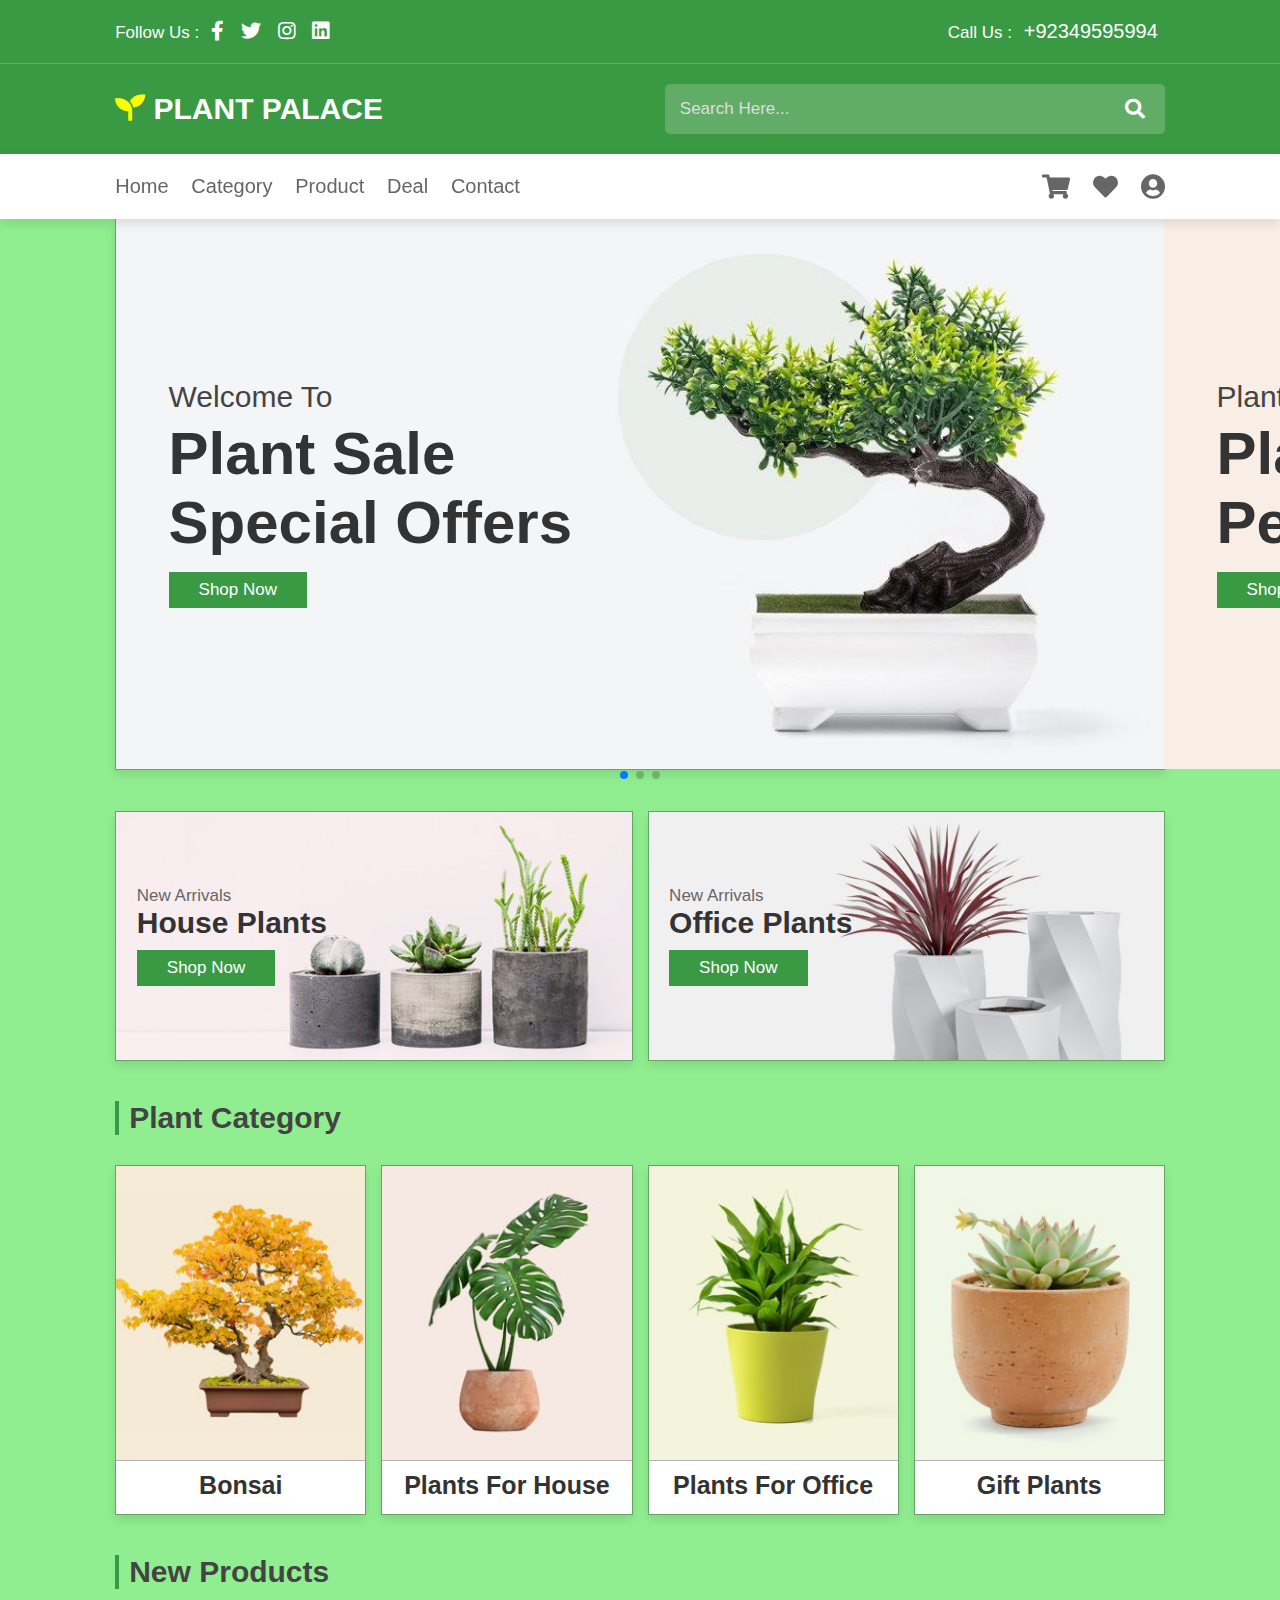
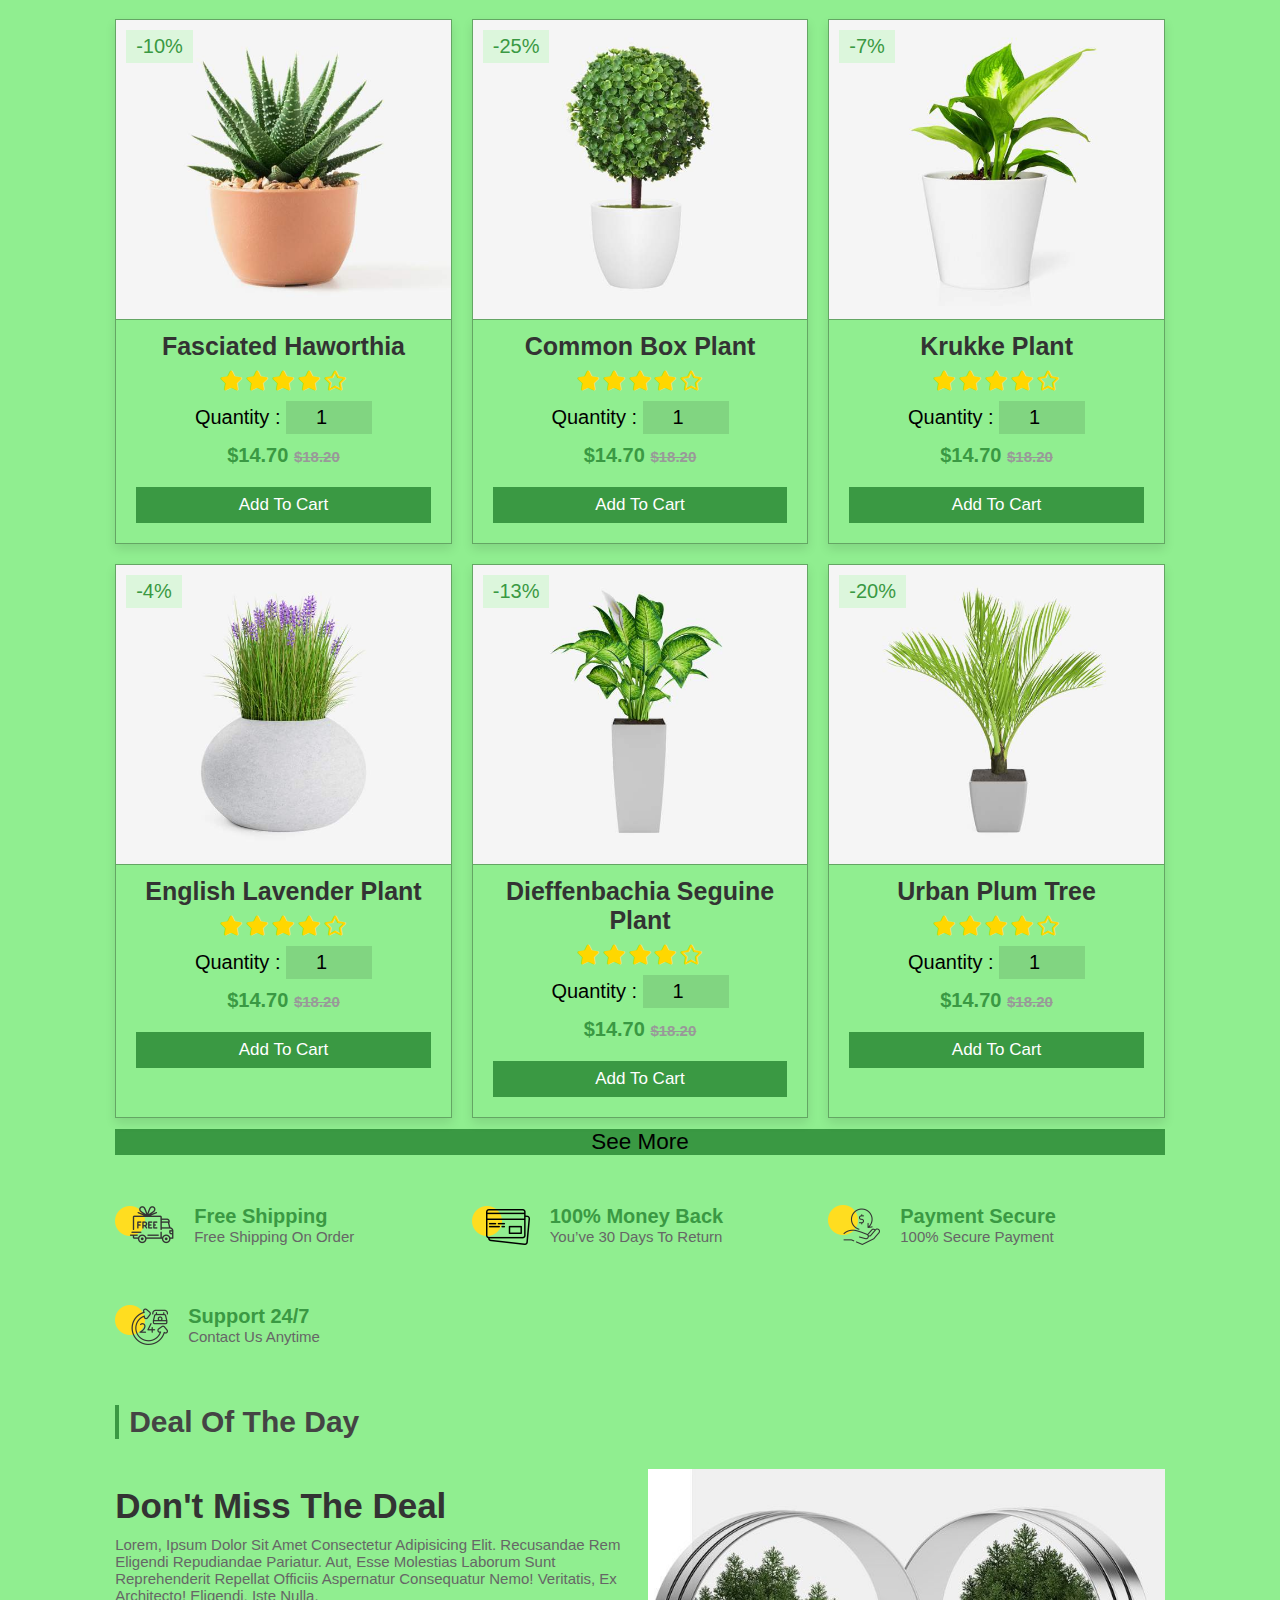
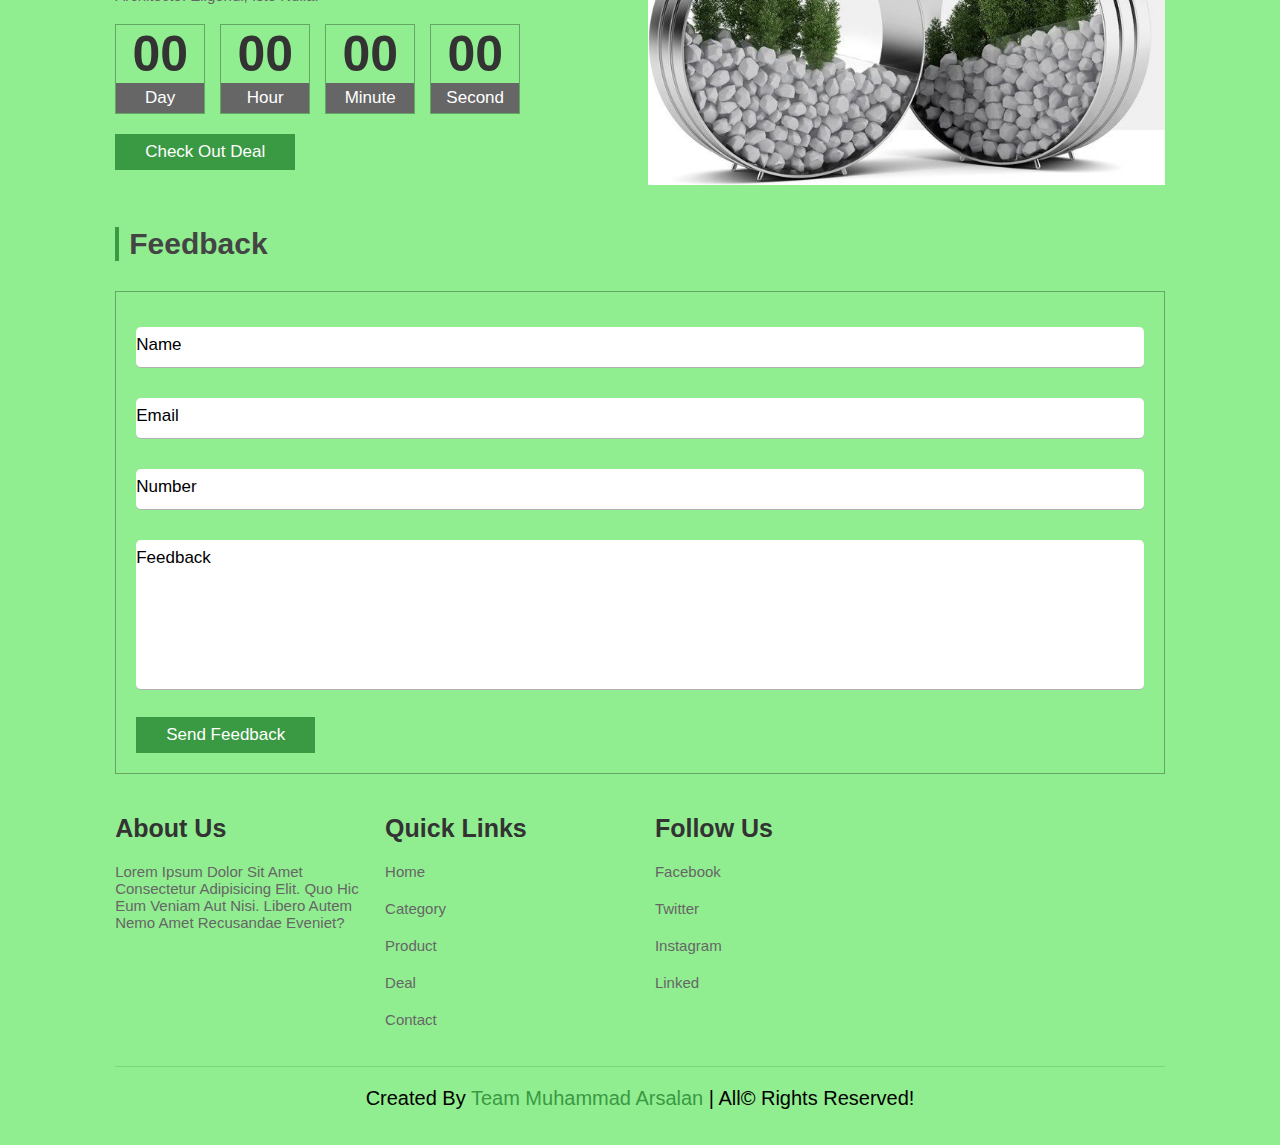
<file: plant website/index.html>
<!DOCTYPE html>
<html lang="en">

<head>
    <meta charset="UTF-8">
    <meta name="viewport" content="width=device-width, initial-scale=1.0">
    <title>Plant Palace</title>

    <link rel="icon" href="images/iconlogo.png">

    <link rel="stylesheet" href="https://unpkg.com/swiper/swiper-bundle.min.css" />

    <!-- font awesome cdn link  -->
    <link rel="stylesheet" href="https://cdnjs.cloudflare.com/ajax/libs/font-awesome/5.15.3/css/all.min.css">

    <!-- custom css file link  -->
    <link rel="stylesheet" href="style.css">

    <!---Coding by Muhammad Arsalan--->

</head>

<body>

    <!-- header section starts  -->

    <header>

        <div class="header-1">

            <div class="share">
                <span> follow us : </span>
                <a href="#" class="fab fa-facebook-f"></a>
                <a href="#" class="fab fa-twitter"></a>
                <a href="#" class="fab fa-instagram"></a>
                <a href="#" class="fab fa-linkedin"></a>
            </div>

            <div class="call">
                <span> call us : </span>
                <a href="#">+92349595994</a>
            </div>

        </div>

        <div class="header-2">

            <a href="#" class="logo"> <i class="fas fa-seedling"></i> PLANT PALACE </a>

            <form action="" class="search-bar-container">
                <input type="search" id="search-bar" placeholder="search here...">
                <label for="search-bar" class="fas fa-search"></label>
            </form>

        </div>

        <div class="header-3">

            <div id="menu-bar" class="fas fa-bars"></div>

            <nav class="navbar">
                <a href="#home">home</a>
                <a href="#category">category</a>
                <a href="#product">product</a>
                <a href="#deal">deal</a>
                <a href="#contact">contact</a>
            </nav>

            <div class="icons">
                <a href="#" class="fas fa-shopping-cart"></a>
                <a href="#" class="fas fa-heart"></a>
                <a href="Login And sigin in.html" class="fas fa-user-circle"></a>
            </div>

        </div>

    </header>

    <!-- header section ends -->

    <!-- home section starts  -->

    <section class="home" id="home">

        <div class="swiper-container home-slider">

            <div class="swiper-wrapper">

                <div class="swiper-slide">
                    <div class="box" style="background: url(images/slider1.jpg);">
                        <div class="content">
                            <span>Welcome To</span>
                            <h3>plant sale special offers</h3>
                            <a href="#" class="btn">shop now</a>
                        </div>
                    </div>
                </div>
                <div class="swiper-slide">
                    <div class="box" style="background: url(images/slider2.jpg);">
                        <div class="content">
                            <span>Plant Palace</span>
                            <h3>plant make people happy</h3>
                            <a href="#" class="btn">shop now</a>
                        </div>
                    </div>
                </div>
                <div class="swiper-slide">
                    <div class="box" style="background: url(images/slider3.jpg);">
                        <div class="content">
                            <span>Let Shop new</span>
                            <h3>decorate your home now</h3>
                            <a href="#" class="btn">shop now</a>
                        </div>
                    </div>
                </div>

            </div>



        </div>
        <div class="swiper-pagination"></div>
    </section>

    <!-- home section ends -->

    <!-- banner section starts  -->

    <section class="banner-container">

        <div class="banner">
            <img src="images/banner1.jpg" alt="">
            <div class="content">
                <span>new arrivals</span>
                <h3>house plants</h3>
                <a href="#" class="btn">shop now</a>
            </div>
        </div>
        <div class="banner">
            <img src="images/banner2.jpg" alt="">
            <div class="content">
                <span>new arrivals</span>
                <h3>office plants</h3>
                <a href="#" class="btn">shop now</a>
            </div>
        </div>

    </section>

    <!-- banner section ends -->

    <!-- category section starts  -->

    <section class="category" id="category">

        <h1 class="heading"> Plant category </h1>

        <div class="box-container">

            <div class="box">
                <img src="images/cat1.jpg" alt="">
                <div class="content">
                    <h3>bonsai</h3>
                    <a href="#" class="btn">shop now</a>
                </div>
            </div>
            <div class="box">
                <img src="images/cat2.jpg" alt="">
                <div class="content">
                    <h3>plants for house</h3>
                    <a href="#" class="btn">shop now</a>
                </div>
            </div>
            <div class="box">
                <img src="images/cat3.jpg" alt="">
                <div class="content">
                    <h3>plants for office</h3>
                    <a href="#" class="btn">shop now</a>
                </div>
            </div>
            <div class="box">
                <img src="images/cat4.jpg" alt="">
                <div class="content">
                    <h3>gift plants</h3>
                    <a href="#" class="btn">shop now</a>
                </div>
            </div>

        </div>

    </section>

    <!-- category section ends -->

    <!-- product section starts  -->

    <section class="product" id="product">

        <h1 class="heading"> new products </h1>

        <div class="box-container">

            <div class="box">
                <span class="discount">-10%</span>
                <div class="icons">
                    <a href="#" class="fas fa-heart"></a>
                    <a href="#" class="fas fa-share"></a>
                    <a href="#" class="fas fa-eye"></a>
                </div>
                <img src="images/product1.jpg" alt="">
                <h3>Fasciated haworthia</h3>
                <div class="stars">
                    <i class="fas fa-star"></i>
                    <i class="fas fa-star"></i>
                    <i class="fas fa-star"></i>
                    <i class="fas fa-star"></i>
                    <i class="far fa-star"></i>
                </div>
                <div class="quantity">
                    <span> quantity : </span>
                    <input type="number" min="1" max="100" value="1">
                </div>
                <div class="price">$14.70 <span>$18.20</span></div>
                <a href="#" class="btn">add to cart</a>
            </div>

            <div class="box">
                <span class="discount">-25%</span>
                <div class="icons">
                    <a href="#" class="fas fa-heart"></a>
                    <a href="#" class="fas fa-share"></a>
                    <a href="#" class="fas fa-eye"></a>
                </div>
                <img src="images/product2.jpg" alt="">
                <h3>Common box Plant</h3>
                <div class="stars">
                    <i class="fas fa-star"></i>
                    <i class="fas fa-star"></i>
                    <i class="fas fa-star"></i>
                    <i class="fas fa-star"></i>
                    <i class="far fa-star"></i>
                </div>
                <div class="quantity">
                    <span> quantity : </span>
                    <input type="number" min="1" max="100" value="1">
                </div>
                <div class="price">$14.70 <span>$18.20</span></div>
                <a href="#" class="btn">add to cart</a>
            </div>

            <div class="box">
                <span class="discount">-7%</span>
                <div class="icons">
                    <a href="#" class="fas fa-heart"></a>
                    <a href="#" class="fas fa-share"></a>
                    <a href="#" class="fas fa-eye"></a>
                </div>
                <img src="images/product3.jpg" alt="">
                <h3>Krukke Plant</h3>
                <div class="stars">
                    <i class="fas fa-star"></i>
                    <i class="fas fa-star"></i>
                    <i class="fas fa-star"></i>
                    <i class="fas fa-star"></i>
                    <i class="far fa-star"></i>
                </div>
                <div class="quantity">
                    <span> quantity : </span>
                    <input type="number" min="1" max="100" value="1">
                </div>
                <div class="price">$14.70 <span>$18.20</span></div>
                <a href="#" class="btn">add to cart</a>
            </div>

            <div class="box">
                <span class="discount">-4%</span>
                <div class="icons">
                    <a href="#" class="fas fa-heart"></a>
                    <a href="#" class="fas fa-share"></a>
                    <a href="#" class="fas fa-eye"></a>
                </div>
                <img src="images/product4.jpg" alt="">
                <h3>English lavender Plant</h3>
                <div class="stars">
                    <i class="fas fa-star"></i>
                    <i class="fas fa-star"></i>
                    <i class="fas fa-star"></i>
                    <i class="fas fa-star"></i>
                    <i class="far fa-star"></i>
                </div>
                <div class="quantity">
                    <span> quantity : </span>
                    <input type="number" min="1" max="100" value="1">
                </div>
                <div class="price">$14.70 <span>$18.20</span></div>
                <a href="#" class="btn">add to cart</a>
            </div>

            <div class="box">
                <span class="discount">-13%</span>
                <div class="icons">
                    <a href="#" class="fas fa-heart"></a>
                    <a href="#" class="fas fa-share"></a>
                    <a href="#" class="fas fa-eye"></a>
                </div>
                <img src="images/product5.jpg" alt="">
                <h3>Dieffenbachia seguine Plant</h3>
                <div class="stars">
                    <i class="fas fa-star"></i>
                    <i class="fas fa-star"></i>
                    <i class="fas fa-star"></i>
                    <i class="fas fa-star"></i>
                    <i class="far fa-star"></i>
                </div>
                <div class="quantity">
                    <span> quantity : </span>
                    <input type="number" min="1" max="100" value="1">
                </div>
                <div class="price">$14.70 <span>$18.20</span></div>
                <a href="#" class="btn">add to cart</a>
            </div>

            <div class="box">
                <span class="discount">-20%</span>
                <div class="icons">
                    <a href="#" class="fas fa-heart"></a>
                    <a href="#" class="fas fa-share"></a>
                    <a href="#" class="fas fa-eye"></a>
                </div>
                <img src="images/product6.jpg" alt="">
                <h3>Urban Plum Tree</h3>
                <div class="stars">
                    <i class="fas fa-star"></i>
                    <i class="fas fa-star"></i>
                    <i class="fas fa-star"></i>
                    <i class="fas fa-star"></i>
                    <i class="far fa-star"></i>
                </div>
                <div class="quantity">
                    <span> quantity : </span>
                    <input type="number" min="1" max="100" value="1">
                </div>
                <div class="price">$14.70 <span>$18.20</span></div>
                <a href="#" class="btn">add to cart</a>
            </div>

        </div>
        <br>
        <div class="seemore">
            <a class="seemore" href="#">See More</a>
        </div>
    </section>

    <!-- product section ends -->

    <!-- .icons section starts  -->

    <section class="icons-container">

        <div class="icon">
            <img src="images/icon1.png" alt="">
            <div class="content">
                <h3>free shipping</h3>
                <p>Free shipping on order</p>
            </div>
        </div>
        <div class="icon">
            <img src="images/icon2.png" alt="">
            <div class="content">
                <h3>100% Money Back</h3>
                <p>You’ve 30 days to Return</p>
            </div>
        </div>
        <div class="icon">
            <img src="images/icon3.png" alt="">
            <div class="content">
                <h3>Payment Secure</h3>
                <p>100% secure payment</p>
            </div>
        </div>
        <div class="icon">
            <img src="images/icon4.png" alt="">
            <div class="content">
                <h3>Support 24/7</h3>
                <p>Contact us anytime</p>
            </div>
        </div>

    </section>

    <!-- .icons section ends -->

    <!-- deal section starts  -->

    <section class="deal" id="deal">

        <h1 class="heading"> deal of the day </h1>

        <div class="row">

            <div class="content">
                <h3 class="title">don't miss the deal</h3>
                <p>Lorem, ipsum dolor sit amet consectetur adipisicing elit. Recusandae rem eligendi repudiandae
                    pariatur. Aut, esse molestias laborum sunt reprehenderit repellat officiis aspernatur consequatur
                    nemo! Veritatis, ex architecto! Eligendi, iste nulla.</p>
                <div class="count-down">
                    <div class="box">
                        <h3 id="day">00</h3>
                        <span>day</span>
                    </div>
                    <div class="box">
                        <h3 id="hour">00</h3>
                        <span>hour</span>
                    </div>
                    <div class="box">
                        <h3 id="minute">00</h3>
                        <span>minute</span>
                    </div>
                    <div class="box">
                        <h3 id="second">00</h3>
                        <span>second</span>
                    </div>
                </div>
                <a href="#" class="btn">check out deal</a>
            </div>

            <div class="image">
                <img src="images/deal-img.jpg" alt="">
            </div>

        </div>

    </section>

    <!-- deal section ends -->

    <!-- contact section starts  -->

    <section class="contact" id="contact">

        <h1 class="heading">Feedback</h1>

        <div class="row">

            <form action="">

                <div class="inputBox">
                    <input type="text" required>
                    <label> name</label>
                </div>
                <div class="inputBox">
                    <input type="email" required>
                    <label> email</label>
                </div>
                <div class="inputBox">
                    <input type="tel" required>
                    <label> number</label>
                </div>
                <div class="inputBox">
                    <textarea required name="" id="" cols="30" rows="10"></textarea>
                    <label> feedback</label>
                </div>

                <input type="submit" value="send feedback" class="btn">

            </form>

        </div>

    </section>

    <!-- contact section ends -->

    <!-- footer section starts  -->

    <section class="footer">

        <div class="box-container">

            <div class="box">
                <h3>about us</h3>
                <p>Lorem ipsum dolor sit amet consectetur adipisicing elit. Quo hic eum veniam aut nisi. Libero autem
                    nemo amet recusandae eveniet?</p>
            </div>
            <div class="box">
                <h3>quick links</h3>
                <a href="#">home</a>
                <a href="#">category</a>
                <a href="#">product</a>
                <a href="#">deal</a>
                <a href="#">contact</a>
            </div>
            <div class="box">
                <h3>follow us</h3>
                <a href="#">facebook</a>
                <a href="#">twitter</a>
                <a href="#">instagram</a>
                <a href="#">linked</a>
            </div>

            <div class="iframemap">

                <iframe
                    src="https://www.google.com/maps/embed?pb=!1m14!1m8!1m3!1d4094.6958330866296!2d67.0772631!3d24.9052266!3m2!1i1024!2i768!4f13.1!3m3!1m2!1s0x3eb33f5ba1db4061%3A0xad2c7a2c189158d0!2sAptech%20Gulshan%202!5e1!3m2!1sen!2s!4v1691707502678!5m2!1sen!2s"
                    width="240" height="240" style="border:0;" allowfullscreen="" loading="lazy"
                    referrerpolicy="no-referrer-when-downgrade"></iframe>
            </div>
        </div>

        <h1 class="credit"> created by <span> Team Muhammad Arsalan </span> | all&copy; rights reserved! </h1>

    </section>

    <!-- footer section ends -->

    <!-- scroll top button  -->
    <a href="#home" class="scroll-top fas fa-angle-up"></a>





















    <script src="https://unpkg.com/swiper/swiper-bundle.min.js"></script>

    <!-- custom js file link  -->
    <script src="script.js"></script>

</body>

</html>
</file>
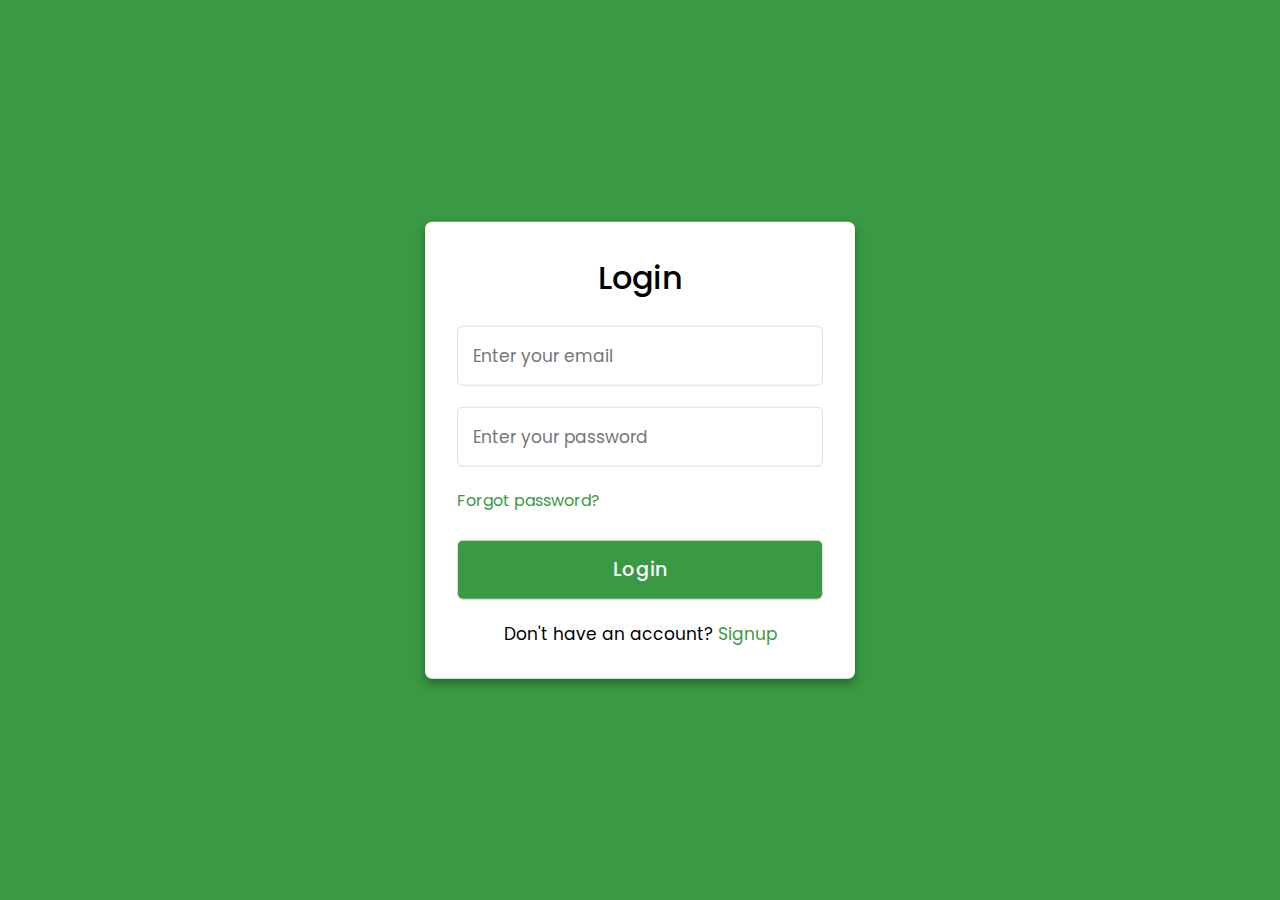
<file: plant website/Login And sigin in.html>
<!DOCTYPE html>
<!---Coding by Muhammad Arsalan--->
<html lang="en">
<head>
  <meta charset="UTF-8">
  <meta name="viewport" content="width=device-width, initial-scale=1.0">
  <meta http-equiv="X-UA-Compatible" content="ie=edge">
  <title>Login & Registration Form | CoderGirl</title>
  <!---Custom CSS File--->
  <link rel="stylesheet" href="Login and sign in style.css">
</head>
<body>
  <div class="container">
    <input type="checkbox" id="check">
    <div class="login form">
      <header>Login</header>
      <form action="#">
        <input type="text" placeholder="Enter your email">
        <input type="password" placeholder="Enter your password">
        <a href="#">Forgot password?</a>
        <input type="button" class="button" value="Login">
      </form>
      <div class="signup">
        <span class="signup">Don't have an account?
         <label for="check">Signup</label>
        </span>
      </div>
    </div>
    <div class="registration form">
      <header>Signup</header>
      <form action="#">
        <input type="text" placeholder="Enter your email">
        <input type="password" placeholder="Create a password">
        <input type="password" placeholder="Confirm your password">
        <input type="button" class="button" value="Signup">
      </form>
      <div class="signup">
        <span class="signup">Already have an account?
         <label for="check">Login</label>
        </span>
      </div>
    </div>
  </div>
</body>
</html>
</file>
<file: plant website/style.css>
@import url('https://fonts.googleapis.com/css2?family=Roboto:wght@100;300;400;500;700&display=swap');

:root {
  --green: #3A9943;
}

* {
  font-family: 'poppins', sans-serif;
  margin: 0;
  padding: 0;
  box-sizing: border-box;
  text-transform: capitalize;
  outline: none;
  border: none;
  text-decoration: none;
  transition: all .2s linear;
}

body{
  background-color: lightgreen;
}

*::selection {
  background: var(--green);
  color: #fff;
}

html {
  font-size: 62.5%;
  overflow-x: hidden;
  scroll-behavior: smooth;
  scroll-padding-top: 7rem;
}

section {
  padding: 1.5rem 9%;
}

.heading {
  font-size: 3rem;
  color: #444;
  padding-left: 1rem;
  border-left: .4rem solid var(--green);
  margin-top: 1rem;
  margin-bottom: 3rem;
}

.btn {
  display: inline-block;
  margin-top: 1rem;
  padding: .8rem 3rem;
  background: var(--green);
  color: #fff;
  font-size: 1.7rem;
  cursor: pointer;
}

.btn:hover {
  background: #333;
}

.header-1,
.header-2,
.header-3 {
  display: flex;
  align-items: center;
  justify-content: space-between;
  padding: 2rem 9%;
  background: var(--green);
}

.header-1 {
  border-bottom: .1rem solid rgba(255, 255, 255, .2);
}

.header-3 {
  background: #fff;
  box-shadow: 0 .5rem 1rem rgba(0, 0, 0, .1);
  position: relative;
  z-index: 10000;
}

.header-1 span {
  font-weight: lighter;
  color: #fff;
  font-size: 1.7rem;
}

.header-1 a {
  padding: 0 .7rem;
  color: #fff;
  font-size: 2rem;
}

.header-1 a:hover {
  color: yellow;
}

.header-2 .logo {
  font-weight: bolder;
  font-size: 3rem;
  color: #fff;
}

.header-2 .logo i {
  color: yellow;
}

.header-2 .search-bar-container {
  display: flex;
  align-items: center;
  width: 50rem;
  padding: 1.5rem;
  background: rgba(255, 255, 255, .2);
  border-radius: .5rem;
}

.header-2 .search-bar-container #search-bar {
  width: 100%;
  background: none;
  text-transform: none;
  color: #fff;
  font-size: 1.7rem;
}

.header-2 .search-bar-container #search-bar::placeholder {
  text-transform: capitalize;
  color: #ddd;
}

.header-2 .search-bar-container label {
  color: #fff;
  cursor: pointer;
  font-size: 2rem;
  padding: 0 .5rem;
}

.header-2 .search-bar-container label:hover {
  color: yellow;
}

.header-3 .navbar a {
  color: #666;
  font-size: 2rem;
  margin-right: 2rem;
}

.header-3 .icons a {
  color: #666;
  font-size: 2.5rem;
  margin-left: 2rem;
}

.header-3 a:hover {
  color: var(--green);
}

#menu-bar {
  font-size: 3rem;
  color: #666;
  border: .1rem solid #666;
  border-radius: .5rem;
  padding: .5rem 1.5rem;
  cursor: pointer;
  display: none;
}

.header-3.active {
  position: fixed;
  top: 0;
  left: 0;
  right: 0;
}

.home {
  padding-top: 0;
}

.home .home-slider {
  box-shadow: 0 .5rem 1rem rgba(0, 0, 0, .1);
  border: .1rem solid rgba(0, 0, 0, .3);
  border-top: 0;
}

.home .home-slider .box {
  background-size: cover !important;
  background-position: center !important;
  min-height: 55rem;
  position: relative;
}

.home .home-slider .box .content {
  position: absolute;
  top: 50%;
  left: 5%;
  transform: translateY(-50%);
  max-width: 50rem;
}

.home .home-slider .box .content span {
  font-size: 3rem;
  color: #444;
}

.home .home-slider .box .content h3 {
  font-size: 6rem;
  color: #333;
  padding: .5rem 0;
}

.banner-container {
  display: flex;
  flex-wrap: wrap;
  gap: 1.5rem;
}

.banner-container .banner {
  flex: 1 1 40rem;
  height: 25rem;
  border: .1rem solid rgba(0, 0, 0, .3);
  box-shadow: 0 .5rem 1rem rgba(0, 0, 0, .1);
  overflow: hidden;
  position: relative;
}

.banner-container .banner .content {
  position: absolute;
  top: 50%;
  left: 4%;
  transform: translateY(-50%);
}

.banner-container .banner img {
  height: 100%;
  width: 100%;
  object-fit: cover;
}

.banner-container .banner .content span {
  color: #666;
  font-size: 1.7rem;
}

.banner-container .banner .content h3 {
  color: #333;
  font-size: 3rem;
}

.banner-container .banner:hover img {
  transform: scale(1.2);
}

.category .box-container {
  display: flex;
  flex-wrap: wrap;
  gap: 1.5rem;
}

.category .box-container .box {
  position: relative;
  flex: 1 1 23rem;
  height: 35rem;
  overflow: hidden;
  border: .1rem solid rgba(0, 0, 0, .3);
  box-shadow: 0 .5rem 1rem rgba(0, 0, 0, .1);
}

.category .box-container .box img {
  height: 100%;
  width: 100%;
  object-fit: cover;
}

.category .box-container .box .content {
  position: absolute;
  bottom: -5.5rem;
  background: #fff;
  border-top: .1rem solid rgba(0, 0, 0, .3);
  text-align: center;
  padding: .5rem 0;
  width: 100%;
}

.category .box-container .box:hover .content {
  bottom: 0;
}

.category .box-container .box .content h3 {
  color: #333;
  font-size: 2.5rem;
  padding: .5rem 0;
}

.category .box-container .box .content .btn {
  margin-bottom: 1.3rem;
}

.product .box-container {
  display: flex;
  flex-wrap: wrap;
  gap: 2rem;
}

.product .box-container .box {
  flex: 1 1 30rem;
  border: .1rem solid rgba(0, 0, 0, .3);
  box-shadow: 0 .5rem 1rem rgba(0, 0, 0, .1);
  text-align: center;
  position: relative;
  overflow: hidden;
}

.product .box-container .box img {
  height: 30rem;
  width: 100%;
  border-bottom: .1rem solid rgba(0, 0, 0, .3);
  object-fit: cover;
}

.product .box-container .box .discount {
  position: absolute;
  top: 1rem;
  left: 1rem;
  background: rgba(0, 255, 0, .1);
  color: var(--green);
  font-size: 2rem;
  padding: .5rem 1rem;
}

.product .box-container .box .icons {
  position: absolute;
  top: 1rem;
  right: -8rem;
  display: flex;
  flex-flow: column;
  background: #fff;
  border-radius: 5rem;
  padding: .5rem;
  box-shadow: 0 .5rem 1rem rgba(0, 0, 0, .1);
}

.seemore {
  text-align: center;
  font-size: 1.5em;
  font-family: 'Franklin Gothic Medium', 'Arial Narrow', Arial, sans-serif;
  color: #000;
  background-color: #3A9943;
  align-items: center;

}

.product .box-container .box:hover .icons {
  right: 1rem;
}

.product .box-container .box .icons a {
  height: 4rem;
  width: 4rem;
  line-height: 4rem;
  font-size: 1.5rem;
  color: #333;
  border-radius: 5rem;
  margin: .1rem;
}

.product .box-container .box .icons a:hover {
  color: #fff;
  background: var(--green);
}

.product .box-container .box h3 {
  color: #333;
  font-size: 2.5rem;
  padding: 1rem 0;
}

.product .box-container .box .stars i {
  color: gold;
  font-size: 2rem;
}

.product .box-container .box .quantity {
  padding: 1rem 0;
}

.product .box-container .box .quantity span {
  font-size: 2rem;
}

.product .box-container .box .quantity input {
  font-size: 2rem;
  padding: .5rem;
  text-align: center;
  background: rgba(0, 0, 0, .1);
}

.product .box-container .box .price {
  font-weight: bolder;
  color: var(--green);
  font-size: 2rem;
}

.product .box-container .box .price span {
  text-decoration: line-through;
  color: #999;
  font-size: 1.5rem;
}

.product .box-container .box .btn {
  display: block;
  margin: 2rem;
}

.icons-container {
  display: flex;
  flex-wrap: wrap;
  gap: 2rem;
}

.icons-container .icon {
  padding: 2rem 0;
  display: flex;
  align-items: center;
  flex: 1 1 25rem;
}

.icons-container .icon .content {
  padding-left: 2rem;
}

.icons-container .icon .content h3 {
  font-size: 2rem;
  color: var(--green);
}

.icons-container .icon .content p {
  font-size: 1.5rem;
  color: #666;
}

.deal .row {
  display: flex;
  flex-wrap: wrap;
  gap: 1.5rem;
  align-items: center;
}

.deal .row .image {
  flex: 1 1 40rem;
}

.deal .row .image img {
  width: 100%;
}

.deal .row .content {
  flex: 1 1 40rem;
}

.deal .row .content .title {
  font-size: 3.5rem;
  color: #333;
}

.deal .row .content p {
  font-size: 1.5rem;
  color: #666;
  padding: 1rem 0;
}

.deal .row .content .count-down {
  display: flex;
  padding: 1rem 0;
  gap: 1.5rem;
}

.deal .row .content .count-down .box {
  width: 9rem;
  text-align: center;
  border: .1rem solid rgba(0, 0, 0, .3);
}

.deal .row .content .count-down .box h3 {
  font-size: 5rem;
  color: #333;
}

.deal .row .content .count-down .box span {
  font-size: 1.7rem;
  color: #fff;
  display: block;
  background: #666;
  padding: .5rem;
}

.contact .row {
  display: flex;
  flex-wrap: wrap;
  border: .1rem solid rgba(0, 0, 0, .3);
}


.contact .row form {
  padding: 2rem;
  flex: 1 1 40rem;
}

.contact .row form .inputBox {
  position: relative;
}

.swiper-pagination {
  position: sticky;
}

.contact .row form .inputBox input,
.contact .row form .inputBox textarea {
  width: 100%;
  border-bottom: .1rem solid rgba(0, 0, 0, .3);
  border-radius: 5px;
  padding: 1rem 0;
  margin: 1.5rem 0;
  font-size: 1.7rem;
  text-transform: none;
  color: #333;
}

.contact .row form .inputBox textarea {
  resize: none;
  height: 15rem;
}

.contact .row form .inputBox input:focus,
.contact .row form .inputBox textarea:focus {
  border-color: var(--green);
}

.contact .row form .inputBox label {
  position: absolute;
  top: 2.3rem;
  left: 0;
  font-size: 1.7rem;
}

.contact .row form .inputBox input:focus~label,
.contact .row form .inputBox textarea:focus~label,
.contact .row form .inputBox input:valid~label,
.contact .row form .inputBox textarea:valid~label {
  top: -.1rem;
  font-size: 1.5rem;
  color: #666;
}

.footer .box-container {
  display: flex;
  flex-wrap: wrap;
  gap: 1.5rem;
}

.footer .box-container .box {
  flex: 1 1 25rem;
}

.footer .box-container .box h3 {
  color: #333;
  font-size: 2.5rem;
  padding: 1rem 0;
}

.footer .box-container .box p {
  color: #666;
  font-size: 1.5rem;
  padding: 1rem 0;
}

.footer .box-container .box a {
  display: block;
  color: #666;
  font-size: 1.5rem;
  padding: 1rem 0;
}

.footer .box-container .box a:hover {
  text-decoration: underline;
  color: var(--green);
}

.footer .credit {
  font-size: 2rem;
  padding: 2rem 1rem;
  margin-top: 2rem;
  border-top: .1rem solid rgba(0, 0, 0, .1);
  text-align: center;
  font-weight: normal;
}

.footer .credit span {
  color: var(--green);
}

.scroll-top {
  position: fixed;
  bottom: 7.5rem;
  right: 2rem;
  z-index: 1000;
  font-size: 3.5rem;
  background: rgba(0, 255, 0, .1);
  color: var(--green);
  border-radius: .5rem;
  border: .1rem solid rgba(0, 0, 0, .1);
  padding: .5rem 1.5rem;
  display: none;
}

.scroll-top:hover {
  background: var(--green);
  color: #fff;
}

















/* media queries  */

@media (max-width:1200px) {

  html {
    font-size: 55%;
  }

}

@media (max-width:991px) {

  .header-1,
  .header-2,
  .header-3 {
    padding: 2rem;
  }

  section {
    padding: 1.5rem;
  }

}

@media (max-width:768px) {

  #menu-bar {
    display: initial;
  }

  .header-3 .navbar {
    position: absolute;
    top: 100%;
    left: 0;
    right: 0;
    background: #eee;
    padding: 1rem 2rem;
    border-top: .1rem solid rgba(0, 0, 0, .3);
    clip-path: polygon(0 0, 100% 0, 100% 0, 0 0);
  }

  .header-3 .navbar.active {
    clip-path: polygon(0 0, 100% 0, 100% 100%, 0% 100%);
  }

  .header-3 .navbar a {
    display: block;
    margin: 1.5rem 0;
    padding: 1.5rem;
    border-radius: .5rem;
    border: .1rem solid rgba(0, 0, 0, .3);
    background: #fff;
    text-align: center;
  }

  .header-2 {
    flex-flow: column;
  }

  .header-2 .search-bar-container {
    width: 100%;
    margin-top: 2rem;
  }

  .home .home-slider .box {
    background-position: right !important;
    z-index: 0;
  }

  .home .home-slider .box::before {
    content: '';
    position: absolute;
    top: 0;
    left: 0;
    height: 100%;
    width: 100%;
    z-index: -1;
    background: rgba(255, 255, 255, .7);
  }

  .home .home-slider .box .content h3 {
    font-size: 4.5rem;
  }

}

@media (max-width:450px) {

  html {
    font-size: 50%;
  }

  .header-1 {
    display: none;
  }

  .deal .row .content .count-down .box {
    width: 7rem;
  }

  .deal .row .content .count-down .box h3 {
    font-size: 3rem;
    padding: .5rem 0;
  }

  .deal .row .content .count-down .box span {
    font-size: 1.5rem;
  }

}
</file>
<file: plant website/Login and sign in style.css>
/* Import Google font - Poppins */
@import url('https://fonts.googleapis.com/css2?family=Poppins:wght@200;300;400;500;600;700&display=swap');
*{
  margin: 0;
  padding: 0;
  box-sizing: border-box;
  font-family: 'Poppins', sans-serif;
}
body{
  min-height: 100vh;
  width: 100%;
  background: #3A9943;
}
.container{
  position: absolute;
  top: 50%;
  left: 50%;
  transform: translate(-50%,-50%);
  max-width: 430px;
  width: 100%;
  background: #fff;
  border-radius: 7px;
  box-shadow: 0 5px 10px rgba(0,0,0,0.3);
}
.container .registration{
  display: none;
}
#check:checked ~ .registration{
  display: block;
}
#check:checked ~ .login{
  display: none;
}
#check{
  display: none;
}
.container .form{
  padding: 2rem;
}
.form header{
  font-size: 2rem;
  font-weight: 500;
  text-align: center;
  margin-bottom: 1.5rem;
}
 .form input{
   height: 60px;
   width: 100%;
   padding: 0 15px;
   font-size: 17px;
   margin-bottom: 1.3rem;
   border: 1px solid #ddd;
   border-radius: 6px;
   outline: none;
 }
 .form input:focus{
   box-shadow: 0 1px 0 rgba(0,0,0,0.2);
 }
.form a{
  font-size: 16px;
  color: #3A9943;
  text-decoration: none;
}
.form a:hover{
  text-decoration: underline;
}
.form input.button{
  color: #fff;
  background: #3A9943;
  font-size: 1.2rem;
  font-weight: 500;
  letter-spacing: 1px;
  margin-top: 1.7rem;
  cursor: pointer;
  transition: 0.4s;
}
.form input.button:hover{
  background: #3A9943;
}
.signup{
  font-size: 17px;
  text-align: center;
}
.signup label{
  color: #3A9943;
  cursor: pointer;
}
.signup label:hover{
  text-decoration: underline;
}
</file>
